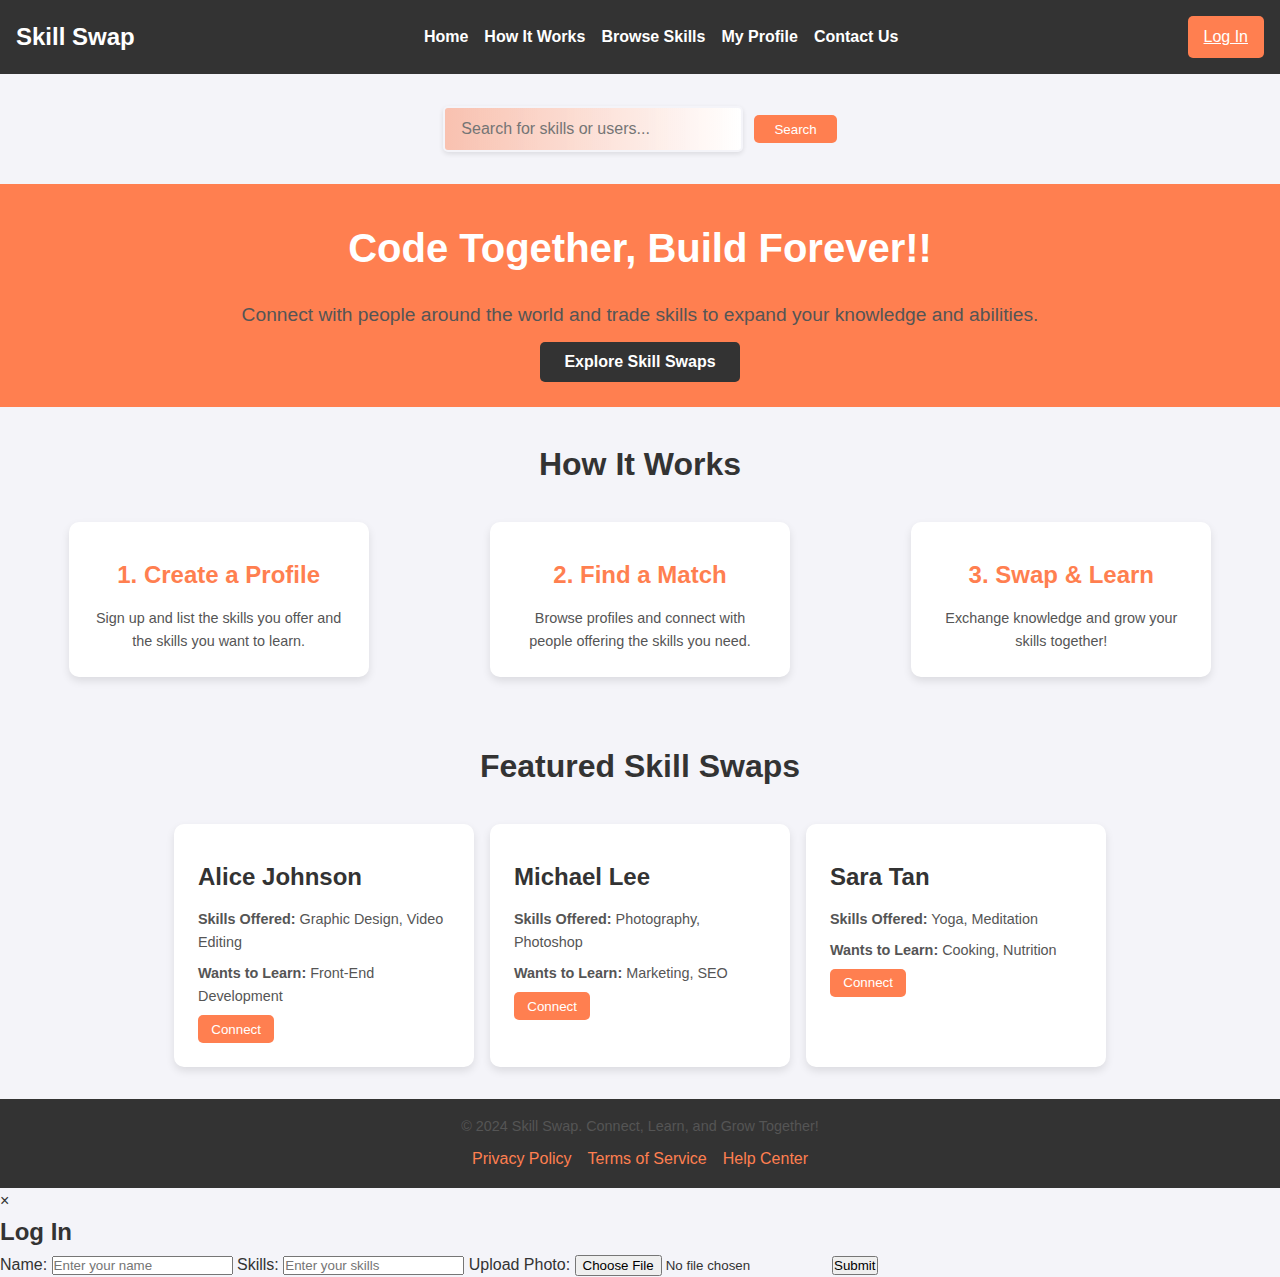
<file: index.html>
<!DOCTYPE html>
<html lang="en">
<head>
    <meta charset="UTF-8">
    <meta name="viewport" content="width=device-width, initial-scale=1.0">
    <title>Skill Swap Hub</title>
    <link rel="icon" type="image/x-icon" href="/images/favicon.ico">
    <link rel="stylesheet" href="styles.css">
</head>
<body>

    <!-- Navigation -->
   <!-- Navigation -->
<nav>
    <div class="logo">
        <h1>Skill Swap</h1>
    </div>
    <ul class="nav-links">
        <li><a href="#">Home</a></li>
        <li><a href="#">How It Works</a></li>
        <li><a href="#">Browse Skills</a></li>
        <li><a href="#">My Profile</a></li>
        <li><a href="#">Contact Us</a></li>
    </ul>
    <a href="login.html" class="login-btn">Log In</a> <!-- Changed button to link -->
</nav>

    <!-- Search Box -->
    <div class="search-container">
        <input type="text" class="search-input" id="search-input" placeholder="Search for skills or users...">
        <button class="search-btn" onclick="searchDevelopers()">Search</button>
    </div>
    <section id="results" class="results-container"></section>

    <!-- Hero Section -->
    <header class="hero">
        <div class="hero-content">
            <h2>Code Together, Build Forever!!</h2>
            <p>Connect with people around the world and trade skills to expand your knowledge and abilities.</p>
            <a href="top-creators.html" class="cta-btn">Explore Skill Swaps</a>
        </div>
    </header>

    <!-- How It Works Section -->
    <section id="how-it-works">
        <h2>How It Works</h2>
        <div class="steps">
            <div class="step">
                <h3>1. Create a Profile</h3>
                <p>Sign up and list the skills you offer and the skills you want to learn.</p>
            </div>
            <div class="step">
                <h3>2. Find a Match</h3>
                <p>Browse profiles and connect with people offering the skills you need.</p>
            </div>
            <div class="step">
                <h3>3. Swap & Learn</h3>
                <p>Exchange knowledge and grow your skills together!</p>
            </div>
        </div>
    </section>

    <!-- Featured Skill Swaps -->
    <section id="browse">
        <h2>Featured Skill Swaps</h2>
        <div class="swap-container">
            <div class="swap-card">
                <h3>Alice Johnson</h3>
                <p><strong>Skills Offered:</strong> Graphic Design, Video Editing</p>
                <p><strong>Wants to Learn:</strong> Front-End Development</p>
                <button>Connect</button>
            </div>

            <div class="swap-card">
                <h3>Michael Lee</h3>
                <p><strong>Skills Offered:</strong> Photography, Photoshop</p>
                <p><strong>Wants to Learn:</strong> Marketing, SEO</p>
                <button>Connect</button>
            </div>

            <div class="swap-card">
                <h3>Sara Tan</h3>
                <p><strong>Skills Offered:</strong> Yoga, Meditation</p>
                <p><strong>Wants to Learn:</strong> Cooking, Nutrition</p>
                <button>Connect</button>
            </div>
        </div>
    </section>

    <!-- Footer -->
    <footer>
        <div class="footer-content">
            <p>&copy; 2024 Skill Swap. Connect, Learn, and Grow Together!</p>
            <ul class="footer-links">
                <li><a href="#">Privacy Policy</a></li>
                <li><a href="#">Terms of Service</a></li>
                <li><a href="#">Help Center</a></li>
            </ul>
        </div>
    </footer>

    <!-- Login Modal -->
    <div id="login-modal" class="modal">
        <div class="modal-content">
            <span class="close-btn">&times;</span>
            <h2>Log In</h2>
            <form id="login-form">
                <label for="name">Name:</label>
                <input type="text" id="name" name="name" placeholder="Enter your name" required>
                
                <label for="skills">Skills:</label>
                <input type="text" id="skills" name="skills" placeholder="Enter your skills" required>
                
                <label for="photo">Upload Photo:</label>
                <input type="file" id="photo" name="photo" accept="image/*">
                
                <button type="submit">Submit</button>
            </form>
        </div>
    </div>

    <script src="script.js"></script>

</body>
</html>
</file>
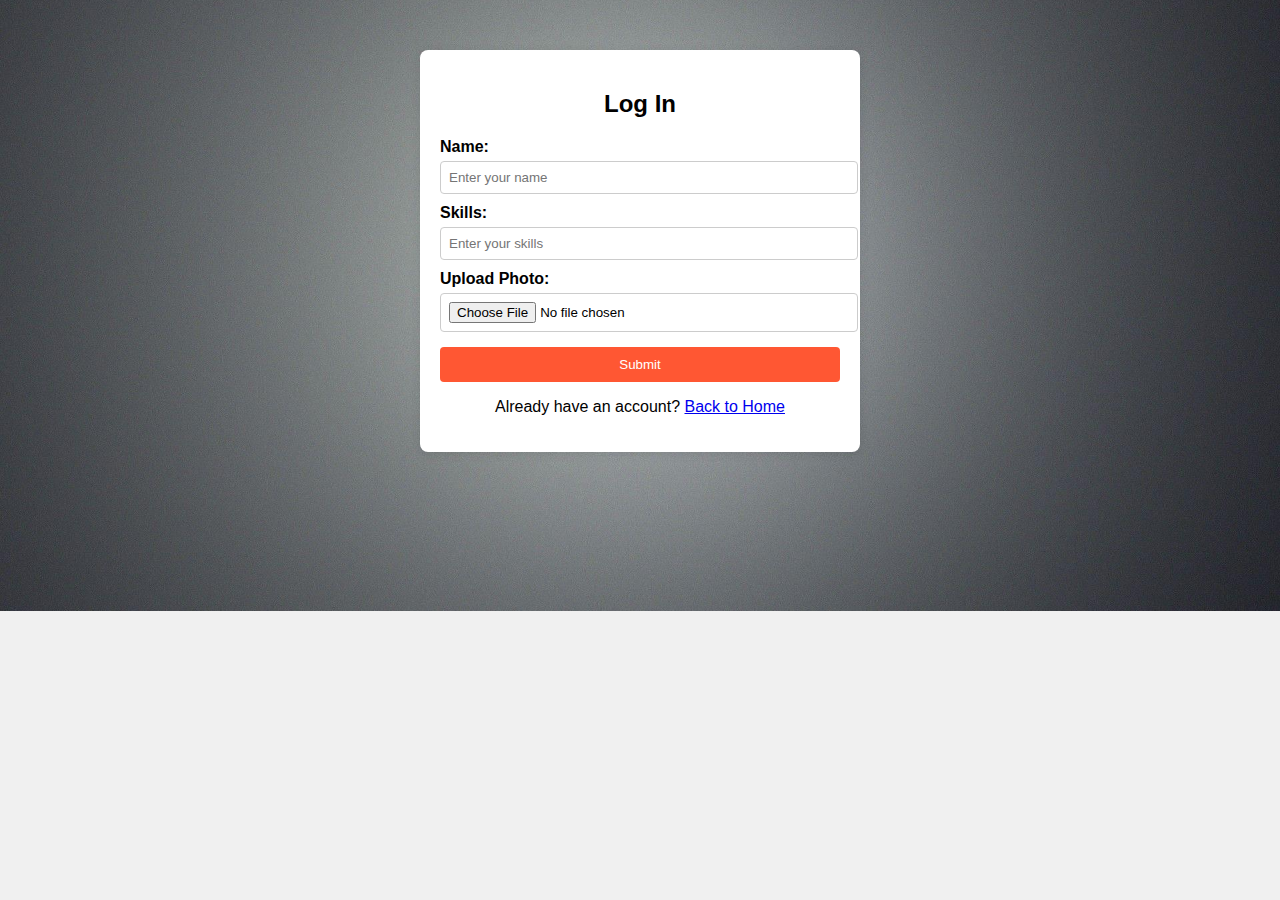
<file: login.html>
<!DOCTYPE html>
<html lang="en">
<head>
    <meta charset="UTF-8">
    <meta name="viewport" content="width=device-width, initial-scale=1.0">
    <title>Login - Skill Swap Hub</title>
    <link rel="icon" type="image/x-icon" href="/images/favicon.ico">
    <link rel="stylesheet" href="login.css"> <!-- Link to your CSS file for login page -->
</head>
<body>

    <div class="login-container">
        <h2>Log In</h2>
        <form id="login-form">
            <label for="name">Name:</label>
            <input type="text" id="name" name="name" placeholder="Enter your name" required>
            
            <label for="skills">Skills:</label>
            <input type="text" id="skills" name="skills" placeholder="Enter your skills" required>
            
            <label for="photo">Upload Photo:</label>
            <input type="file" id="photo" name="photo" accept="image/*" required>
            
            <button type="submit">Submit</button>
        </form>
        <p>Already have an account? <a href="index.html">Back to Home</a></p>
    </div>

</body>
</html>
</file>
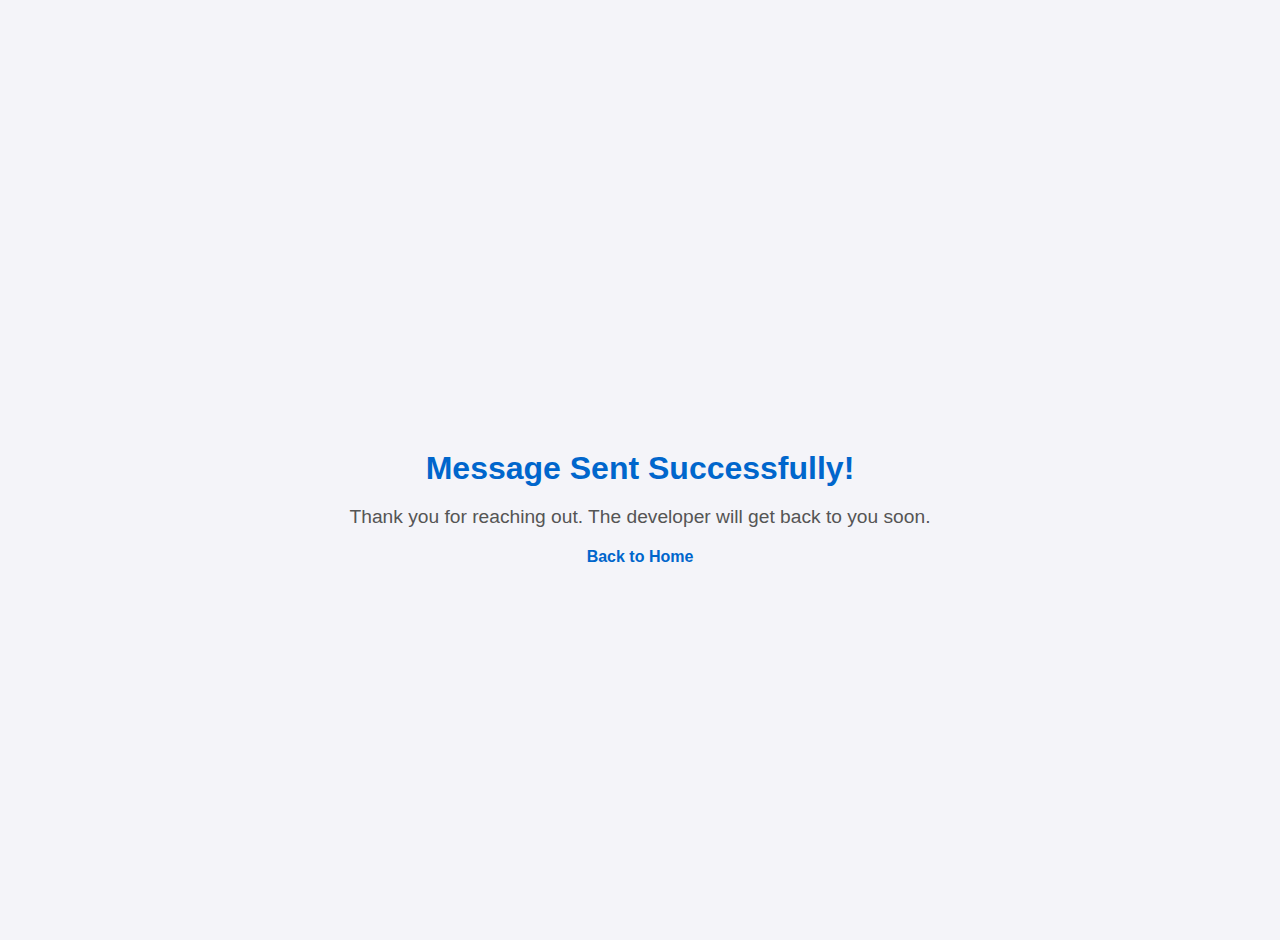
<file: message-sent.html>
<!DOCTYPE html>
<html lang="en">
<head>
    <meta charset="UTF-8">
    <meta name="viewport" content="width=device-width, initial-scale=1.0">
    <title>Message Sent</title>
    <link rel="stylesheet" href="message.css">
</head>
<body>
    <div class="confirmation">
        <h2>Message Sent Successfully!</h2>
        <p>Thank you for reaching out. The developer will get back to you soon.</p>
        <a href="index.html" class="back-link">Back to Home</a>
    </div>
</body>
</html>
</file>
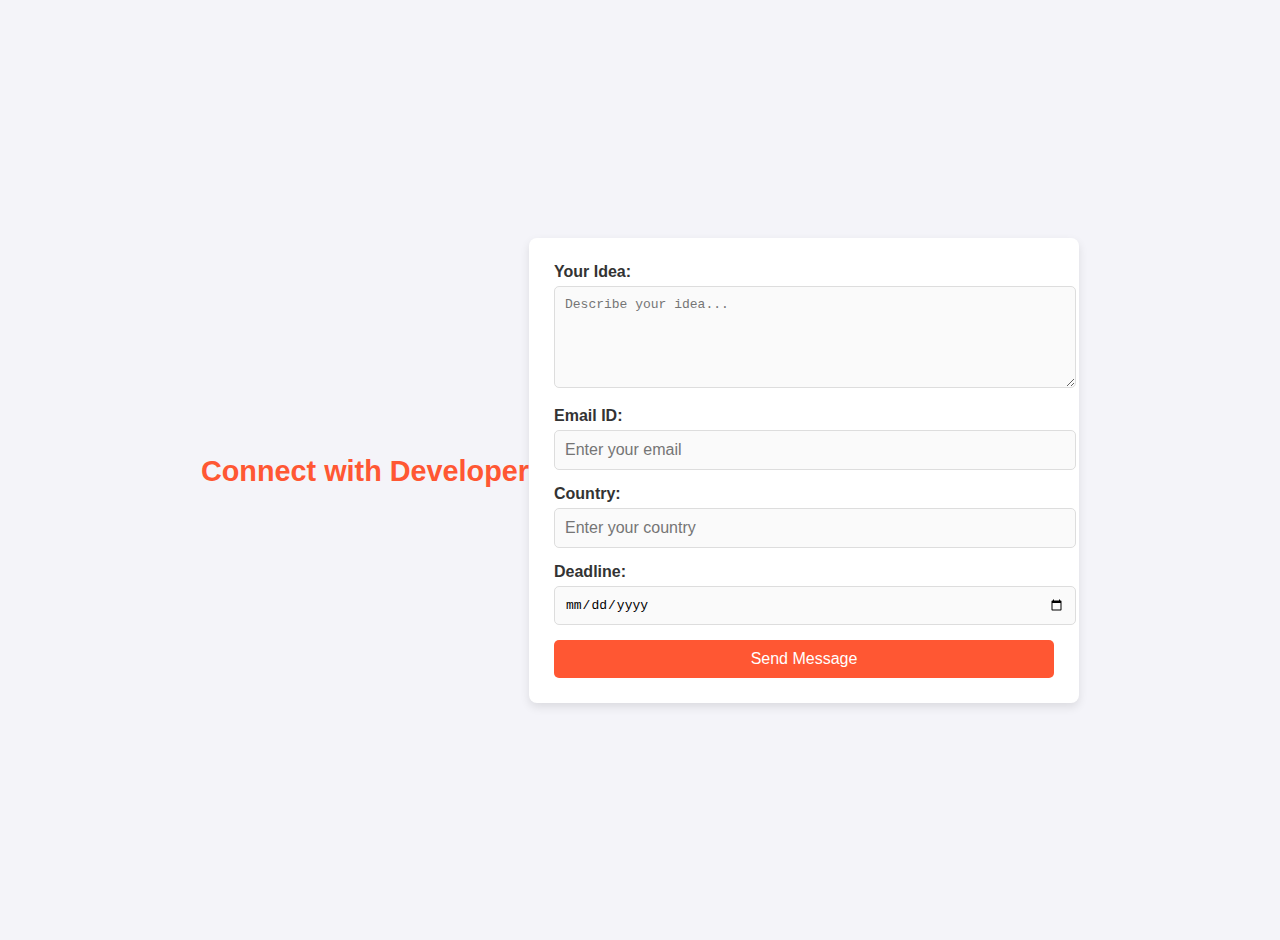
<file: messaging.html>
<!DOCTYPE html>
<html lang="en">
<head>
    <meta charset="UTF-8">
    <meta name="viewport" content="width=device-width, initial-scale=1.0">
    <title>Message Developer</title>
    <link rel="icon" type="image/x-icon" href="/images/favicon.ico">
    <link rel="stylesheet" href="message.css"> <!-- Link to your CSS file -->
</head>
<body>
    <h2>Connect with Developer</h2>
    <div id="developer-name"></div> <!-- Display developer's name here -->
    
    <form id="message-form">
        <label for="idea">Your Idea:</label>
        <textarea id="idea" name="idea" rows="4" placeholder="Describe your idea..."></textarea>

        <label for="email">Email ID:</label>
        <input type="email" id="email" name="email" placeholder="Enter your email">

        <label for="country">Country:</label>
        <input type="text" id="country" name="country" placeholder="Enter your country">

        <label for="deadline">Deadline:</label>
        <input type="date" id="deadline" name="deadline">

        <button type="submit">Send Message</button>
    </form>

    <script>
        const urlParams = new URLSearchParams(window.location.search);
        const developerName = urlParams.get("developer");
        if (developerName) {
            document.getElementById("developer-name").innerHTML = `<h3>: ${developerName}</h3>`;
        }
    
        document.getElementById("message-form").addEventListener("submit", function(event) {
            event.preventDefault(); // Prevent the form from actually submitting
    
            // Simulate sending message
            setTimeout(() => {
                window.location.href = "message-sent.html"; // Redirect to confirmation page
            }, 500); // Delay to mimic form processing
        });
    </script>
    
</body>
</html>
</file>
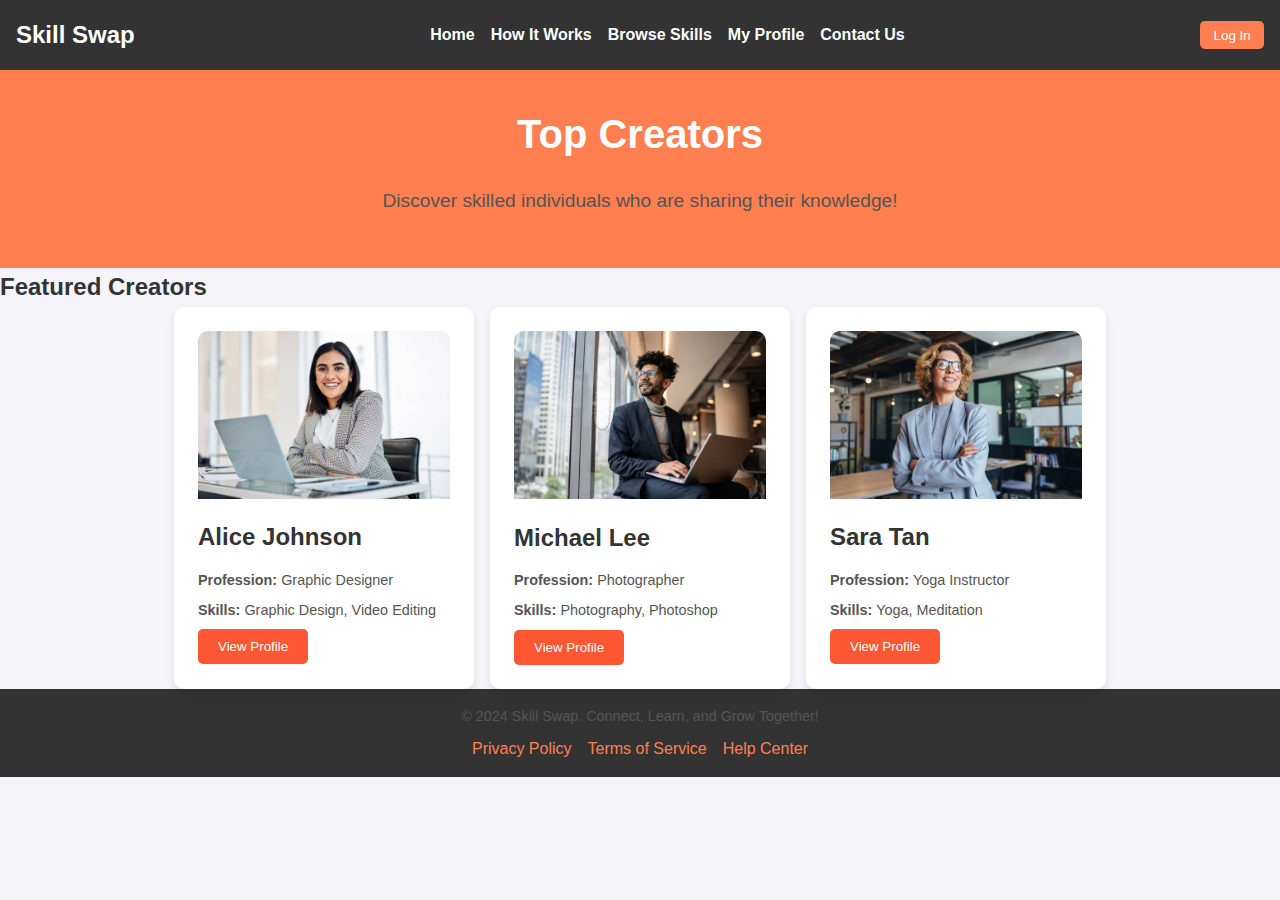
<file: top-creators.html>
<!DOCTYPE html>
<html lang="en">
<head>
    <meta charset="UTF-8">
    <meta name="viewport" content="width=device-width, initial-scale=1.0">
    <title>Top Creators</title>
    <link rel="icon" type="image/x-icon" href="/images/favicon.ico">
    <link rel="stylesheet" href="styles.css"> <!-- Link to your existing CSS -->
</head>
<body>

    <!-- Navigation -->
    <nav>
        <div class="logo">
            <h1>Skill Swap</h1>
        </div>
        <ul class="nav-links">
            <li><a href="index.html">Home</a></li>
            <li><a href="#">How It Works</a></li>
            <li><a href="#">Browse Skills</a></li>
            <li><a href="#">My Profile</a></li>
            <li><a href="#">Contact Us</a></li>
        </ul>
        <button class="login-btn">Log In</button>
    </nav>

    <!-- Hero Section -->
    <header class="hero">
        <div class="hero-content">
            <h2>Top Creators</h2>
            <p>Discover skilled individuals who are sharing their knowledge!</p>
        </div>
    </header>

    <!-- Featured Creators Section -->
    <section id="featured-creators">
        <h2>Featured Creators</h2>
        <div class="creator-container">
            <div class="creator-card">
                <img src="istockphoto-1354842602-612x612.jpg" alt="Alice Johnson" class="creator-photo">
                <h3>Alice Johnson</h3>
                <p><strong>Profession:</strong> Graphic Designer</p>
                <p><strong>Skills:</strong> Graphic Design, Video Editing</p>
                <button>View Profile</button>
            </div>

            <div class="creator-card">
                <img src="istockphoto-1424988699-612x612.jpg" alt="Michael Lee" class="creator-photo">
                <h3>Michael Lee</h3>
                <p><strong>Profession:</strong> Photographer</p>
                <p><strong>Skills:</strong> Photography, Photoshop</p>
                <button>View Profile</button>
            </div>

            <div class="creator-card">
                <img src="istockphoto-1488528780-612x612.jpg" alt="Sara Tan" class="creator-photo">
                <h3>Sara Tan</h3>
                <p><strong>Profession:</strong> Yoga Instructor</p>
                <p><strong>Skills:</strong> Yoga, Meditation</p>
                <button>View Profile</button>
            </div>

            <!-- More creator cards can go here -->
        </div>
    </section>

    <!-- Footer -->
    <footer>
        <div class="footer-content">
            <p>&copy; 2024 Skill Swap. Connect, Learn, and Grow Together!</p>
            <ul class="footer-links">
                <li><a href="#">Privacy Policy</a></li>
                <li><a href="#">Terms of Service</a></li>
                <li><a href="#">Help Center</a></li>
            </ul>
        </div>
    </footer>

</body>
</html>
</file>
<file: login.css>
/* login.css */
body {
    font-family: Arial, sans-serif;
    margin: 0;
    padding: 0;
    background-color: #f0f0f0; /* Light background for the login page */
    background-image: url('/images/back.jpg'); /* Add your background image here */
    background-size: cover; /* Cover the entire viewport */
    background-position: center; /* Center the background image */
    background-repeat: no-repeat; /* Prevent tiling of the background image */
}

.login-container {
    max-width: 400px;
    margin: 50px auto;
    padding: 20px;
    background-color: white;
    border-radius: 8px; /* Rounded corners */
    box-shadow: 0 2px 10px rgba(0, 0, 0, 0.1); /* Subtle shadow */
}

h2 {
    text-align: center;
}

label {
    display: block; /* Labels on new lines */
    margin-top: 10px; /* Space above labels */
    font-weight: bold; /* Bold labels */
}

input[type="text"],
input[type="file"] {
    width: 100%; /* Full width inputs */
    padding: 8px; /* Inner padding */
    margin-top: 5px; /* Space above inputs */
    border: 1px solid #ccc; /* Light border */
    border-radius: 4px; /* Rounded corners */
}

button[type="submit"] {
    margin-top: 15px; /* Space above button */
    width: 100%; /* Full width button */
    padding: 10px; /* Inner padding */
    background-color: #ff5733; /* Primary color for button */
    color: #fff; /* White text */
    border: none; /* No border */
    border-radius: 4px; /* Rounded corners */
    cursor: pointer; /* Pointer cursor on hover */
}

button[type="submit"]:hover {
    background-color: #ff5733; /* Darker shade on hover */
}

p {
    text-align: center;
}
</file>
<file: message.css>
/* General Styles */
body {
    font-family: Arial, sans-serif;
    background-color: #f4f4f9;
    color: #333;
    margin: 0;
    display: flex;
    justify-content: center;
    align-items: center;
    min-height: 100vh;
    padding: 20px;
}

h2 {
    color: #ff5733;
    text-align: center;
    font-size: 1.8em;
    margin-bottom: 20px;
}

h3 {
    color: #444;
    text-align: center;
    margin-bottom: 15px;
}

#developer-name {
    font-size: 1.2em;
    font-weight: bold;
    color: #555;
}

/* Form Styles */
form {
    background-color: #ffffff;
    padding: 25px;
    border-radius: 8px;
    box-shadow: 0 4px 10px rgba(0, 0, 0, 0.1);
    max-width: 500px;
    width: 100%;
}

form label {
    display: block;
    font-weight: bold;
    margin-bottom: 5px;
    color: #333;
}

form input[type="text"],
form input[type="email"],
form input[type="date"],
form textarea {
    width: 100%;
    padding: 10px;
    margin-bottom: 15px;
    border: 1px solid #ddd;
    border-radius: 5px;
    font-size: 1em;
    background-color: #fafafa;
}

form textarea {
    resize: vertical;
    min-height: 80px;
}

form input:focus,
form textarea:focus {
    border-color: #ff5733;
    outline: none;
    background-color: #f0f8ff;
}

/* Button Styles */
button[type="submit"] {
    background-color: #ff5733;
    color: #fff;
    padding: 10px 20px;
    border: none;
    border-radius: 5px;
    font-size: 1em;
    cursor: pointer;
    transition: background-color 0.3s;
    width: 100%;
}

button[type="submit"]:hover {
    background-color:#ff5733;
}
.confirmation {
    text-align: center;
    margin-top: 50px;
    font-family: Arial, sans-serif;
}

.confirmation h2 {
    color: #0066cc;
    font-size: 2em;
    margin-bottom: 10px;
}

.confirmation p {
    font-size: 1.2em;
    color: #555;
    margin-bottom: 20px;
}

.back-link {
    color: #0066cc;
    text-decoration: none;
    font-weight: bold;
}

.back-link:hover {
    text-decoration: underline;
}
</file>
<file: styles.css>
/* Reset some default styles */
* {
    margin: 0;
    padding: 0;
    box-sizing: border-box;
    font-family: Arial, sans-serif;
}

.step {
    background-color: #fff;
    border-radius: 10px;
    padding: 1.5em;
    box-shadow: 0px 4px 8px rgba(0, 0, 0, 0.1);
    width: 300px;
    transition: transform 0.3s ease, box-shadow 0.3s ease; /* Smooth transition */
}

.step:hover {
    transform: translateY(-5px); /* Lifting effect */
    box-shadow: 0px 8px 16px rgba(0, 0, 0, 0.2); /* Enhanced shadow */
    background-color: #f9f9f9; /* Lighten background on hover */
}

/* Body Styling */
body {
    background-color: #f4f4f9;
    color: #333;
    line-height: 1.6;
}

/* Navigation */
nav {
    background-color: #333;
    color: #fff;
    padding: 1em;
    display: flex;
    justify-content: space-between;
    align-items: center;
}

nav .logo h1 {
    margin: 0;
    font-size: 1.5em;
}

.nav-links {
    list-style: none;
    display: flex;
    gap: 1em;
}

.nav-links a {
    color: #fff;
    text-decoration: none;
    font-weight: bold;
}

.login-btn {
    background-color: #ff7f50;
    color: #fff;
    padding: 0.5em 1em;
    border: none;
    border-radius: 5px;
    cursor: pointer;
}

.login-btn:hover {
    background-color: #ff5733;
}

/* Hero Section */
.hero {
    background-color: #ff7f50;
    color: #fff;
    text-align: center;
    padding: 2em 1em;
}

.hero-content h2 {
    font-size: 2.5em;
    margin-bottom: 0.5em;
}

.hero-content p {
    font-size: 1.2em;
    margin-bottom: 1em;
}

.cta-btn {
    background-color: #333;
    color: #fff;
    padding: 0.7em 1.5em;
    text-decoration: none;
    border-radius: 5px;
    font-weight: bold;
}

.cta-btn:hover {
    background-color: #555;
}

/* How It Works Section */
#how-it-works {
    padding: 2em 1em;
    text-align: center;
}

#how-it-works h2 {
    font-size: 2em;
    margin-bottom: 1em;
}

.steps {
    display: flex;
    justify-content: space-around;
    gap: 1em;
    flex-wrap: wrap;
}

.step {
    background-color: #fff;
    border-radius: 10px;
    padding: 1.5em;
    box-shadow: 0px 4px 8px rgba(0, 0, 0, 0.1);
    width: 300px;
}

.step h3 {
    font-size: 1.5em;
    color: #ff7f50;
    margin-bottom: 0.5em;
}

/* Featured Skill Swaps */
#browse {
    padding: 2em 1em;
    text-align: center;
}

#browse h2 {
    font-size: 2em;
    margin-bottom: 1em;
}

.swap-container {
    display: flex;
    justify-content: center;
    gap: 1em;
    flex-wrap: wrap;
}

.swap-card {
    background-color: #fff;
    border-radius: 10px;
    padding: 1.5em;
    box-shadow: 0px 4px 8px rgba(0, 0, 0, 0.1);
    width: 300px;
    text-align: left;
    transition: transform 0.3s ease, box-shadow 0.3s ease; /* Smooth transition */
}

.swap-card:hover {
    transform: translateY(-5px); /* Lifting effect */
    box-shadow: 0px 8px 16px rgba(0, 0, 0, 0.2); /* Enhanced shadow */
    background-color: #f9f9f9; /* Lighten background on hover */
}

.swap-card h3 {
    font-size: 1.5em;
    color: #333;
    margin-bottom: 0.5em;
}

.swap-card p {
    margin-bottom: 0.5em;
}

.swap-card button {
    background-color: #ff7f50;
    color: #fff;
    padding: 0.5em 1em;
    border: none;
    border-radius: 5px;
    cursor: pointer;
}

.swap-card button:hover {
    background-color: #ff5733;
}

/* Search Box Styling */
.search-container {
    text-align: center; /* Center the search box */
    margin: 2em 0; /* Space above and below */
}

.search-input {
    width: 300px; /* Set the width of the input */
    padding: 0.75em 1em; /* Increased padding for a more substantial look */
    border: 2px solid transparent; /* Initial border color */
    border-radius: 5px; /* Rounded corners */
    font-size: 1em; /* Font size */
    outline: none; /* Remove outline on focus */
    transition: border-color 0.3s ease, box-shadow 0.3s ease; /* Smooth transition for border color */
    background: linear-gradient(to right, #ff7f506f, #fff); /* Gradient background */
    background-clip: padding-box; /* Ensures border doesn't cover background */
    box-shadow: 0 2px 5px rgba(0, 0, 0, 0.1); /* Subtle shadow */
}

.search-input:focus {
    border-color: #ff5733; /* Change border color on focus */
    box-shadow: 0 0 5px rgba(255, 87, 51, 0.5); /* Add shadow on focus */
}

.search-btn {
    background-color: #ff7f50; /* Button background color */
    color: #fff; /* Button text color */
    padding: 0.5em 1.5em; /* Increased padding for a more substantial button */
    border: none; /* Remove border */
    border-radius: 5px; /* Rounded corners */
    cursor: pointer; /* Pointer cursor on hover */
    margin-left: 0.5em; /* Space between input and button */
    transition: background-color 0.3s ease, transform 0.3s ease; /* Smooth transition for button */
}

.search-btn:hover {
    background-color: #ff583362; /* Darker shade on hover */
    transform: translateY(-2px); /* Slight lifting effect */
}

/* Profile Action Links */
.profile-action {
    background-color: #ff7f50; /* Base background color */
    color: #fff; /* Text color */
    padding: 0.7em 1.5em; /* Padding */
    border-radius: 5px; /* Rounded corners */
    text-decoration: none; /* Remove underline */
    display: inline-block; /* Make it behave like a block */
    transition: background-color 0.3s ease, transform 0.3s ease; /* Smooth transition */
}

.profile-action:hover {
    background-color: #ff5733; /* Darker shade on hover */
    transform: translateY(-3px); /* Lifting effect */
}

/* Footer */
footer {
    background-color: #333;
    color: #fff;
    text-align: center;
    padding: 1em;
}

.footer-content {
    display: flex;
    flex-direction: column;
    align-items: center;
    gap: 0.5em;
}

.footer-links {
    list-style: none;
    display: flex;
    gap: 1em;
}

.footer-links a {
    color: #ff7f50;
    text-decoration: none;
}

.footer-links a:hover {
    color: #ff5733;
}
.creator-card button {
    background-color: #ff5733; /* Change this color to your preferred one */
    color: white;
    border: none;
    padding: 10px 20px;
    border-radius: 5px;
    cursor: pointer;
    transition: background-color 0.3s;
}

.creator-card button:hover {
    background-color: #ff5733; /* Slightly darker shade for hover effect */
}


.creator-container {
    display: flex;
    justify-content: center;
    gap: 1em;
    flex-wrap: wrap;
}

.creator-card {
    background-color: #fff;
    border-radius: 10px;
    padding: 1.5em;
    box-shadow: 0px 4px 8px rgba(0, 0, 0, 0.1);
    width: 300px;
    text-align: left;
    transition: transform 0.3s ease, box-shadow 0.3s ease;
}

.creator-card:hover {
    transform: translateY(-5px);
    box-shadow: 0px 8px 16px rgba(0, 0, 0, 0.2);
}

.creator-card h3 {
    font-size: 1.5em;
    color: #333;
    margin-bottom: 0.5em;
}

.creator-card p {
    margin-bottom: 0.5em;
}
.creator-card {
    background-color: #fff;
    border-radius: 10px;
    padding: 1.5em;
    box-shadow: 0px 4px 8px rgba(0, 0, 0, 0.1);
    width: 300px;
    text-align: left;
    transition: transform 0.3s ease, box-shadow 0.3s ease;
}

.creator-photo {
    width: 100%; /* Make photo take full width of the card */
    height: auto; /* Maintain aspect ratio */
    border-radius: 10px 10px 0 0; /* Rounded corners on the top */
}

.creator-card:hover {
    transform: translateY(-5px);
    box-shadow: 0px 8px 16px rgba(0, 0, 0, 0.2);
}

.creator-card h3 {
    font-size: 1.5em;
    color: #333;
   
    margin: 0.5em 0;
}

.creator-card p {
    margin-bottom: 0.5em;
}
.results-container {
    display: flex;
    flex-wrap: wrap;
    justify-content: center;
    gap: 20px;
    margin-top: 20px;
}

.developer-card {
    background-color: #f9f9f9; /* Light background for contrast */
    border: 1px solid #ddd;
    border-radius: 12px;
    box-shadow: 0 4px 8px rgba(0, 0, 0, 0.1);
    padding: 20px;
    text-align: center;
    width: 220px; /* Adjust card width */
    transition: transform 0.3s, box-shadow 0.3s;
    cursor: pointer;
}

.developer-card:hover {
    transform: translateY(-8px); /* Lift effect on hover */
    box-shadow: 0 8px 16px rgba(0, 0, 0, 0.2); /* Enhanced shadow */
}

.developer-photo {
    width: 100px;
    height: 100px;
    border-radius: 50%; /* Circular image */
    margin-bottom: 15px;
     /* Blue border for emphasis */
    transition: transform 0.3s;
}

.developer-card:hover .developer-photo {
    transform: scale(1.1); /* Enlarge photo on hover */
}

h3 {
    font-size: 1.2em;
    color: #333;
    margin: 10px 0;
}

p {
    font-size: 0.9em;
    color: #555;
}

.profile-action {
    display: inline-block;
    margin-top: 15px;
    padding: 8px 12px;
    background-color: #ff7f50; /* Blue theme */
    color: #fff;
    text-decoration: none;
    border-radius: 5px;
    transition: background-color 0.3s;
}

.profile-action:hover {
    background-color: #ff7f50; /* Darker blue on hover */
}
</file>
